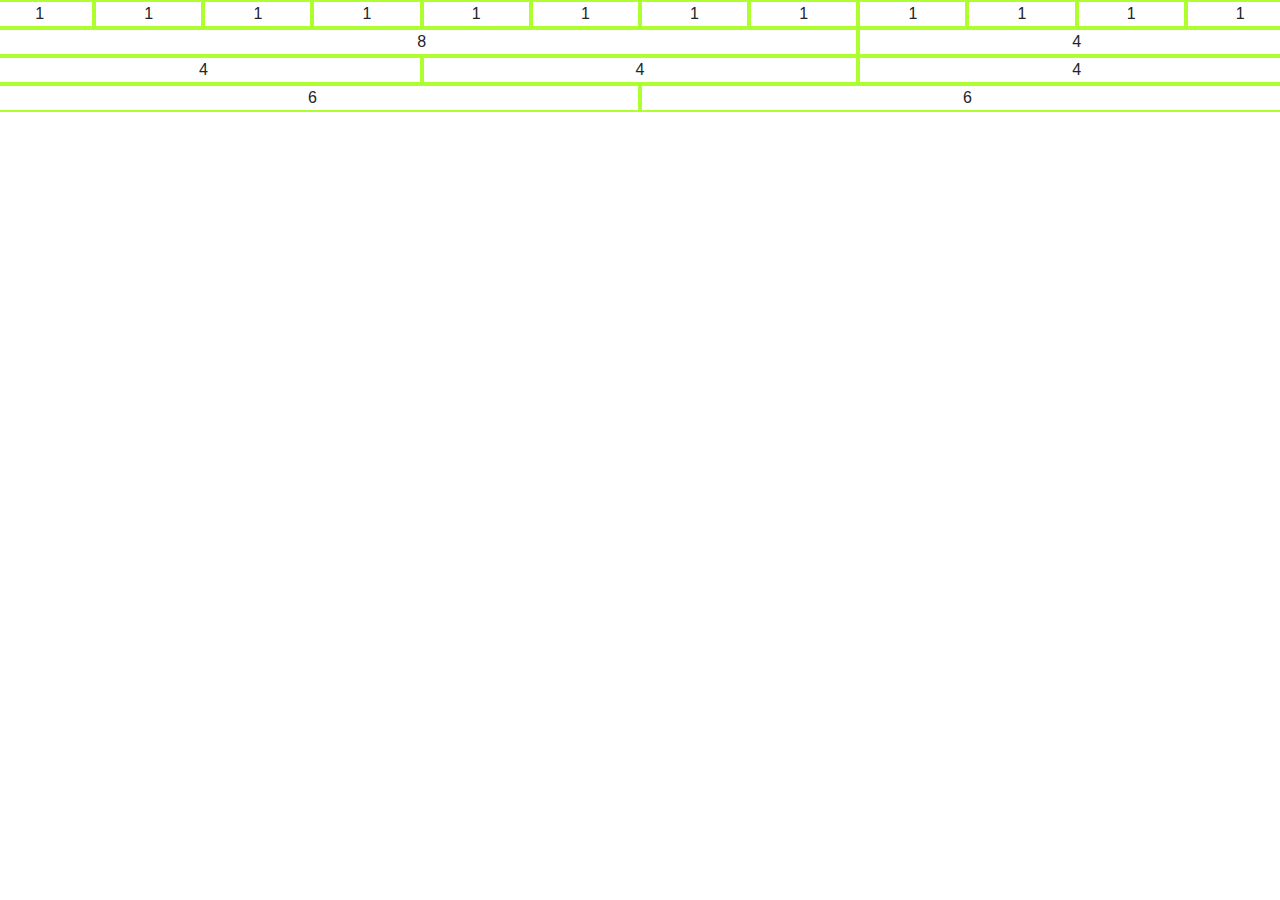
<file: LabBootstrap/index.html>
<!DOCTYPE html>
<html lang="en">
<head>
    <meta charset="UTF-8">
    <title>Bootstrap Grid Sysytem</title>
    <link rel="stylesheet" href="https://stackpath.bootstrapcdn.com/bootstrap/4.3.1/css/bootstrap.min.css">
    <link rel="stylesheet" href="style.css">
</head>
<body class="text-center">
<div class="row">
    <div class="col-lg-1">1</div>
    <div class="col-lg-1">1</div>
    <div class="col-lg-1">1</div>
    <div class="col-lg-1">1</div>
    <div class="col-lg-1">1</div>
    <div class="col-lg-1">1</div>
    <div class="col-lg-1">1</div>
    <div class="col-lg-1">1</div>
    <div class="col-lg-1">1</div>
    <div class="col-lg-1">1</div>
    <div class="col-lg-1">1</div>
    <div class="col-lg-1">1</div>
</div>
<div class="row">
    <div class="col-lg-8">8</div>
    <div class="col-lg-4">4</div>
</div>
<div class="row">
    <div class="col-lg-4">4</div>
    <div class="col-lg-4">4</div>
    <div class="col-lg-4">4</div>
</div>
<div class="row">
    <div class="col-lg-6">6</div>
    <div class="col-lg-6">6</div>
</div>
</body>
</html>
</file>
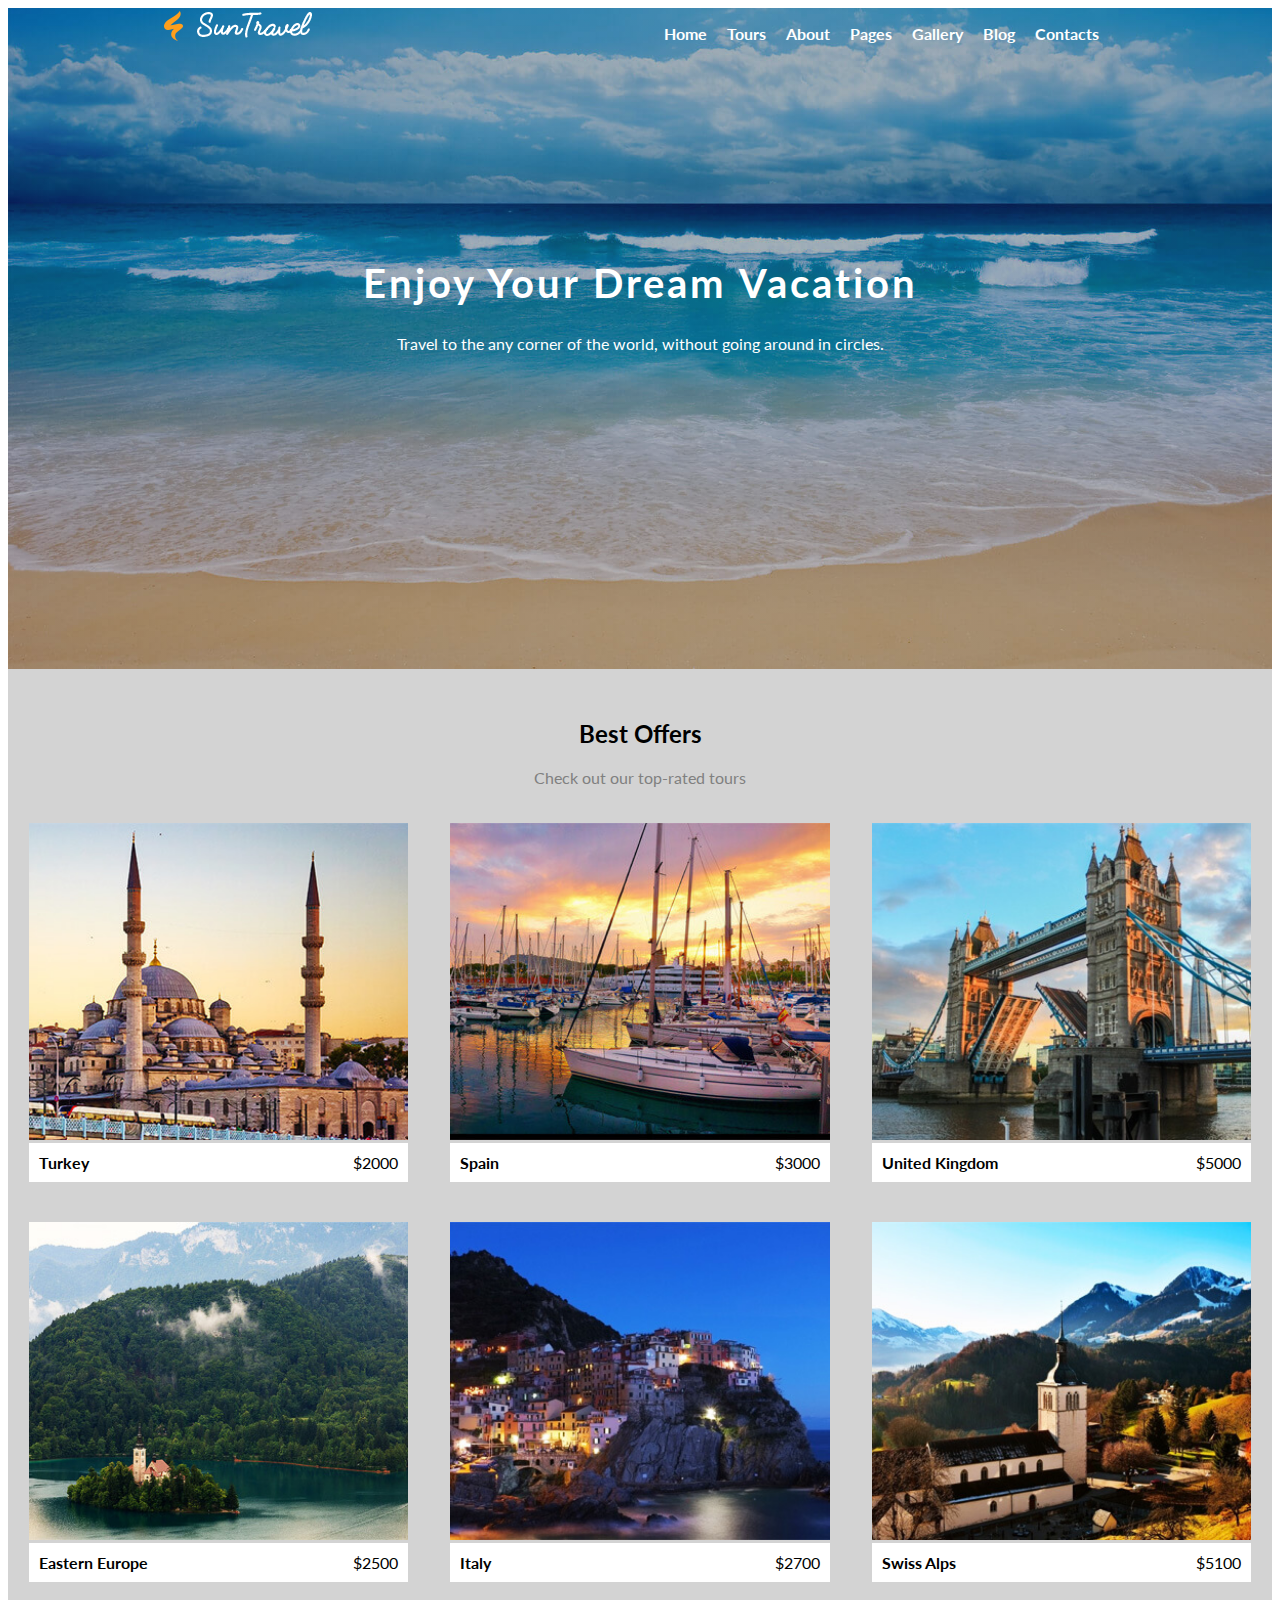
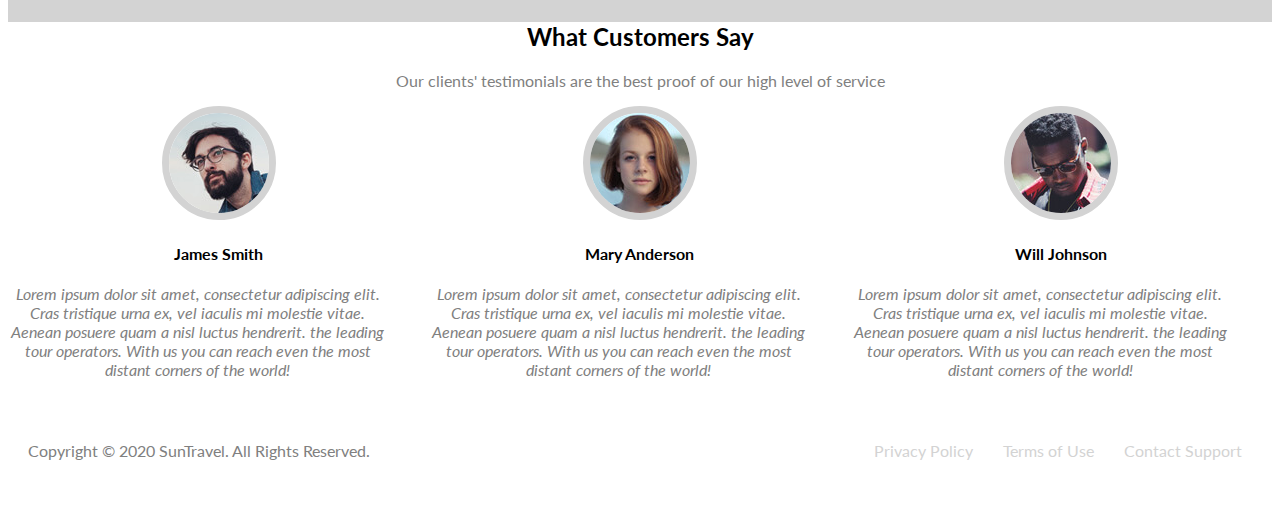
<file: WorkshopI/DreamVacation/index.html>
<!DOCTYPE html>
<html lang="en">
<head>
    <meta charset="UTF-8">
    <title>Dream-Vacation</title>
    <link rel="stylesheet" href="dream-vacation.css">
</head>
<body>
<header>
    <div class="nav-ctr">
        <div class="logo">
            <img src="images/logo.png" alt="">
        </div>
        <nav>
            <ul>
                <li><a href="">Home</a></li>
                <li><a href="">Tours</a></li>
                <li><a href="">About</a></li>
                <li><a href="">Pages</a></li>
                <li><a href="">Gallery</a></li>
                <li><a href="">Blog</a></li>
                <li><a href="">Contacts</a></li>
            </ul>
        </nav>
    </div>
    <h1>Enjoy Your Dream Vacation</h1>
    <p>Travel to the any corner of the world, without going around in circles.</p>
</header>
<main>
    <h2>Best Offers</h2>
    <p>Check out our top-rated tours</p>
    <section class="destination-section">
        <article><img src="images/box-offer-01.jpg" alt="">
            <div class="destination-ctr">
                <div class="destination-name">
                    Turkey
                </div>
                <div class="destination-price">
                    $2000
                </div>
            </div>
        </article>
        <article><img src="images/box-offer-02.jpg" alt="">
            <div class="destination-ctr">
                <div class="destination-name">
                    Spain
                </div>
                <div class="destination-price">
                    $3000
                </div>
            </div>
        </article>
        <article><img src="images/box-offer-03.jpg" alt="">
            <div class="destination-ctr">
                <div class="destination-name">
                    United Kingdom
                </div>
                <div class="destination-price">
                    $5000
                </div>
            </div>
        </article>
    </section>
    <section class="destination-section">
        <article><img src="images/box-offer-04.jpg" alt="">
            <div class="destination-ctr">
                <div class="destination-name">
                    Eastern Europe
                </div>
                <div class="destination-price">
                    $2500
                </div>
            </div>
        </article>
        <article><img src="images/box-offer-05.jpg" alt="">
            <div class="destination-ctr">
                <div class="destination-name">
                    Italy
                </div>
                <div class="destination-price">
                    $2700
                </div>
            </div>
        </article>
        <article><img src="images/box-offer-06.jpg" alt="">
            <div class="destination-ctr">
                <div class="destination-name">
                    Swiss Alps
                </div>
                <div class="destination-price">
                    $5100
                </div>
            </div>
        </article>
    </section>
    <section class="customers-opinion">
        <h2>What Customers Say</h2>
        <p>Our clients' testimonials are the best proof of our high level of service</p>
        <section class="inner-section">
            <article>
                <img src="images/user-01.jpg" alt="">
                <h4>James Smith</h4>
                <p>Lorem ipsum dolor sit amet, consectetur adipiscing elit. Cras tristique urna ex, vel iaculis mi molestie vitae. Aenean posuere quam a nisl luctus hendrerit.
                    the leading tour operators. With us you can reach even the most distant corners of the world!
                </p>
            </article>
            <article>
                <img src="images/user-02.jpg" alt="">
                <h4>Mary Anderson</h4>
                <p>Lorem ipsum dolor sit amet, consectetur adipiscing elit. Cras tristique urna ex, vel iaculis mi molestie vitae. Aenean posuere quam a nisl luctus hendrerit.
                    the leading tour operators. With us you can reach even the most distant corners of the world!
                </p>
            </article>
            <article>
                <img src="images/user-03.jpg" alt="">
                <h4>Will Johnson </h4>
                <p>Lorem ipsum dolor sit amet, consectetur adipiscing elit. Cras tristique urna ex, vel iaculis mi molestie vitae. Aenean posuere quam a nisl luctus hendrerit.
                    the leading tour operators. With us you can reach even the most distant corners of the world!
                </p>
            </article>
        </section>
    </section>
    <footer>
        <div class="left-footer-ctr">
            <p>Copyright © 2020 SunTravel. All Rights Reserved.</p>
        </div>
        <nav>
            <ul>
                <li><a href="">Privacy Policy</a></li>
                <li><a href="">Terms of Use</a></li>
                <li><a href="">Contact Support</a></li>
            </ul>
        </nav>
    </footer>
</main>
</body>
</html>
</file>
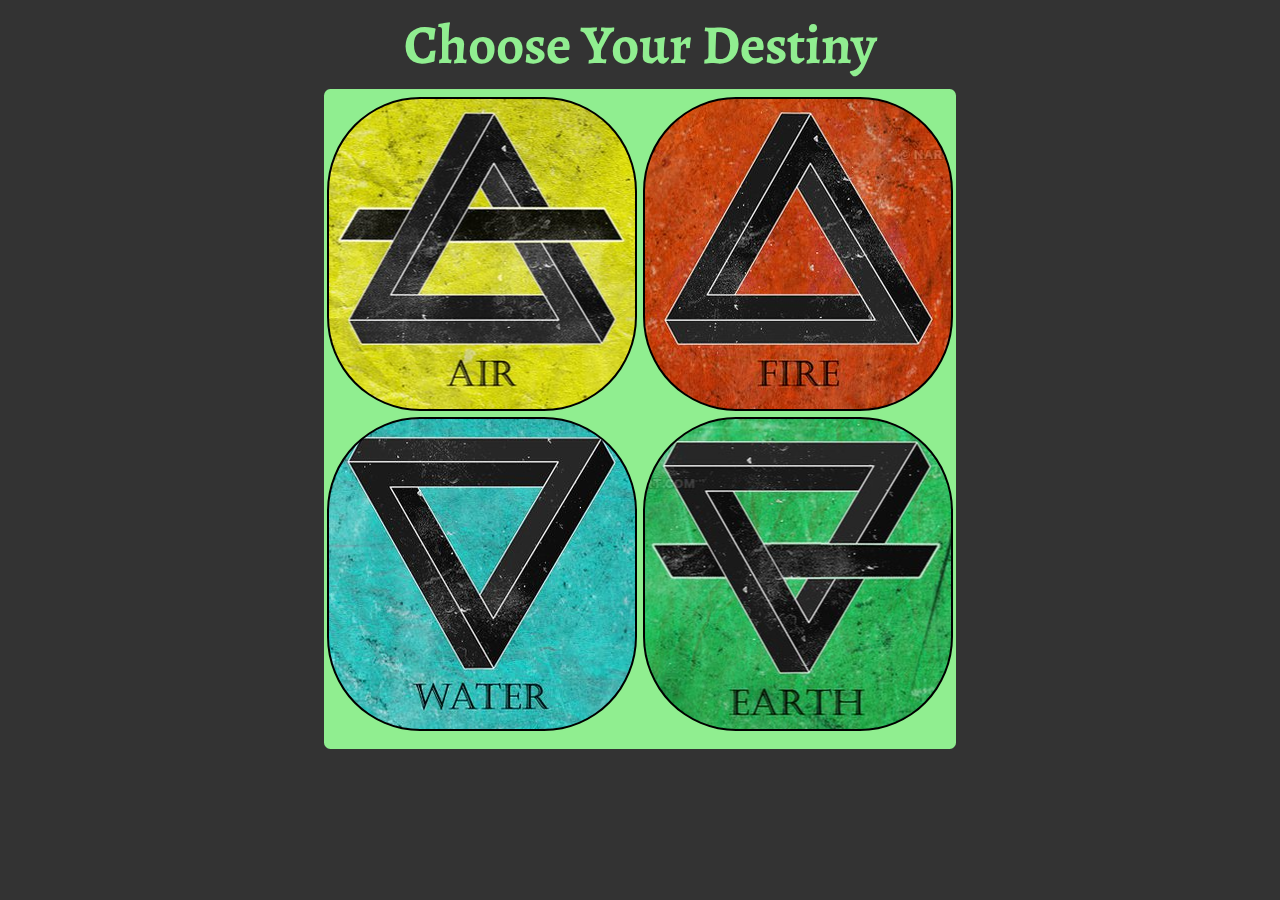
<file: WorkshopI/Elements/index.html>
<!DOCTYPE html>
<html lang="en">
<head>
    <meta charset="UTF-8">
    <title>Elements</title>

    <link rel="stylesheet" href="style.css">
    <script src="https://ajax.googleapis.com/ajax/libs/jquery/3.5.1/jquery.min.js"></script>
</head>
<body>

<main id="elementsContainer">

    <div class="container"></div>

</main>
<div id="elementInfo">
    <h1 id="elementInfoTitle">Air</h1>
    <div class="back-button">
        <button id="backToElements">Back to Elements</button>
    </div>
    <section class="second-layout">
        <div class="first-after-click">
            <ul class="creatures">

            </ul>
        </div>
        <div class="center-after-click">

        </div>
        <div id="right-after-click">
        </div>
    </section>
</div>
<script src="elements.js"></script>
</body>
</html>
</file>
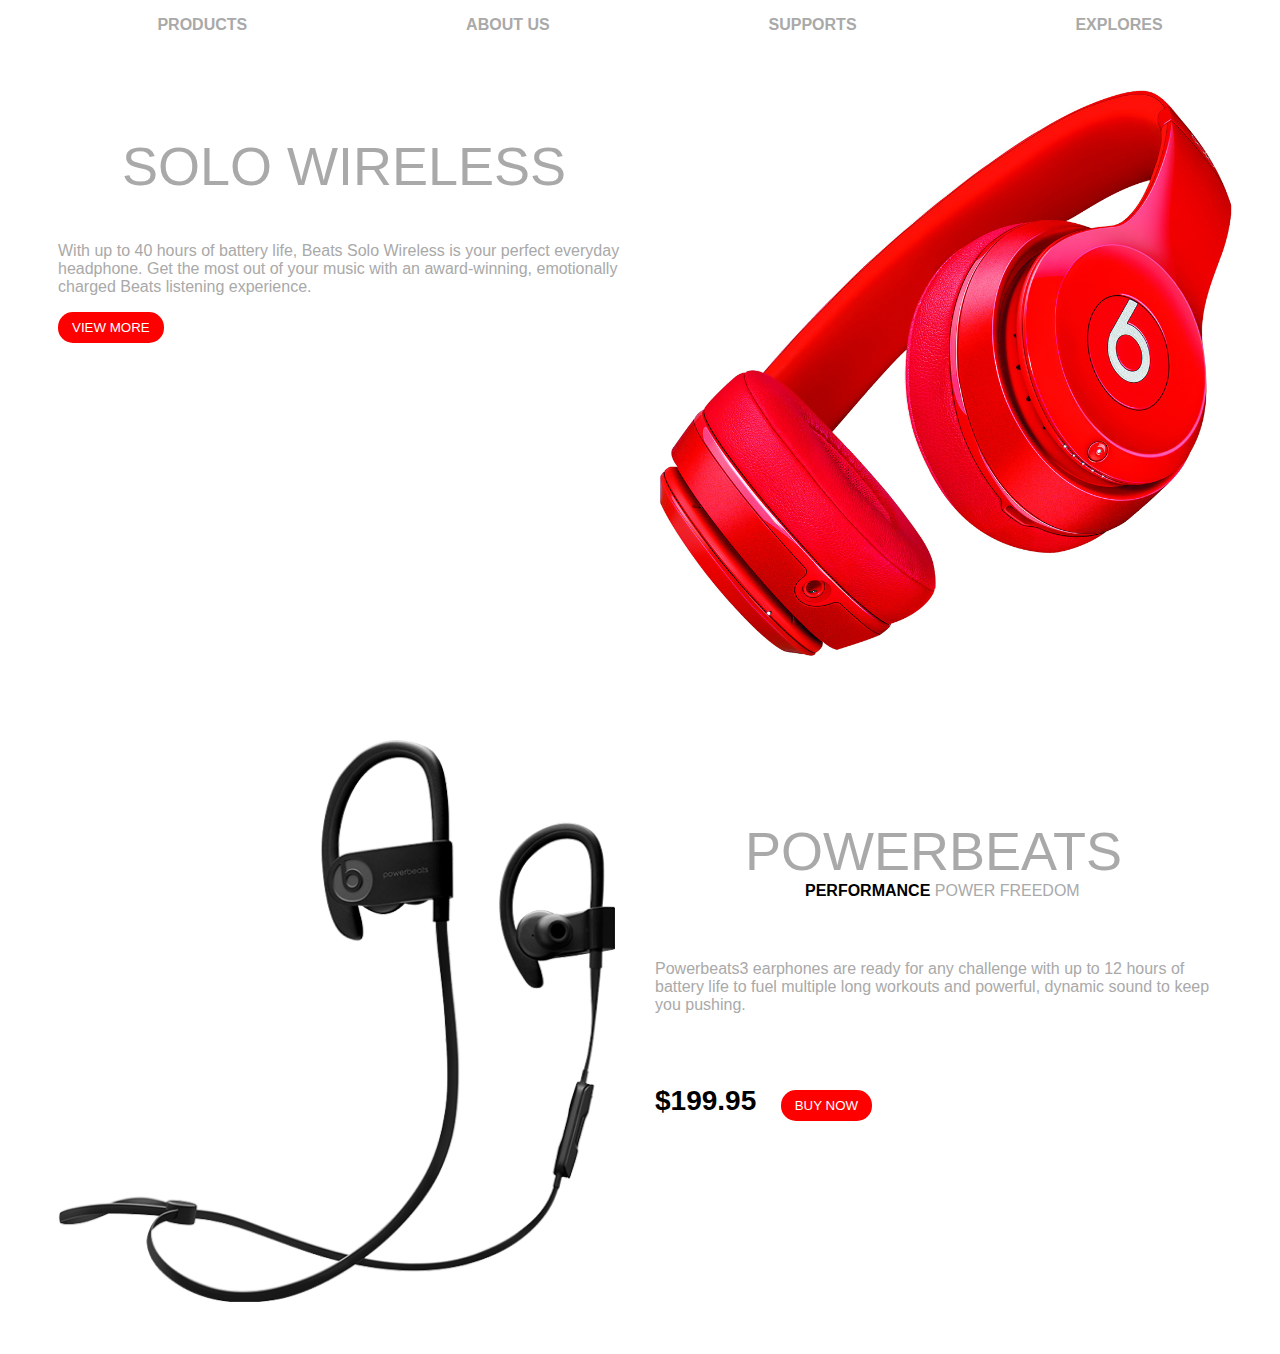
<file: WorkShopII/Beats/index.html>
<!DOCTYPE html>
<html lang="en">
<head>
    <meta charset="UTF-8">
    <title>Beats</title>
    <link rel="stylesheet" href="beats.css">
</head>
<body>
<header>
    <nav>
        <ul>
            <li><a href="">products</a></li>
            <li><a href="">about us</a></li>
            <li><a href="">supports</a></li>
            <li><a href="">explores</a></li>
        </ul>
    </nav>
</header>
<main>
    <section>
        <article>
            <h2>solo wireless</h2>
            <p>With up to 40 hours of battery life, Beats Solo Wireless is
                your perfect everyday headphone. Get the most out of your music with an award-winning, emotionally charged Beats listening experience.</p>
            <button>view more</button>
        </article>
        <article class="img-container">
            <img src="img/beats-landing-main.jpg" alt="beats">
        </article>
    </section>
    <section>
        <article>
            <img src="img/powerbeats.png" alt="powerbeats">
        </article>
        <article class="powerbeats">
            <h2>powerbeats</h2>
            <p class="info-text"><span>performance</span> power freedom</p>
            <p>Powerbeats3 earphones are ready for any challenge with up to 12 hours of battery life to fuel multiple long workouts and powerful, dynamic sound to keep you pushing.
            </p>
            <span class="price">$199.95</span>
            <button>buy now</button>
        </article>
    </section>
</main>
</body>
</html>
</file>
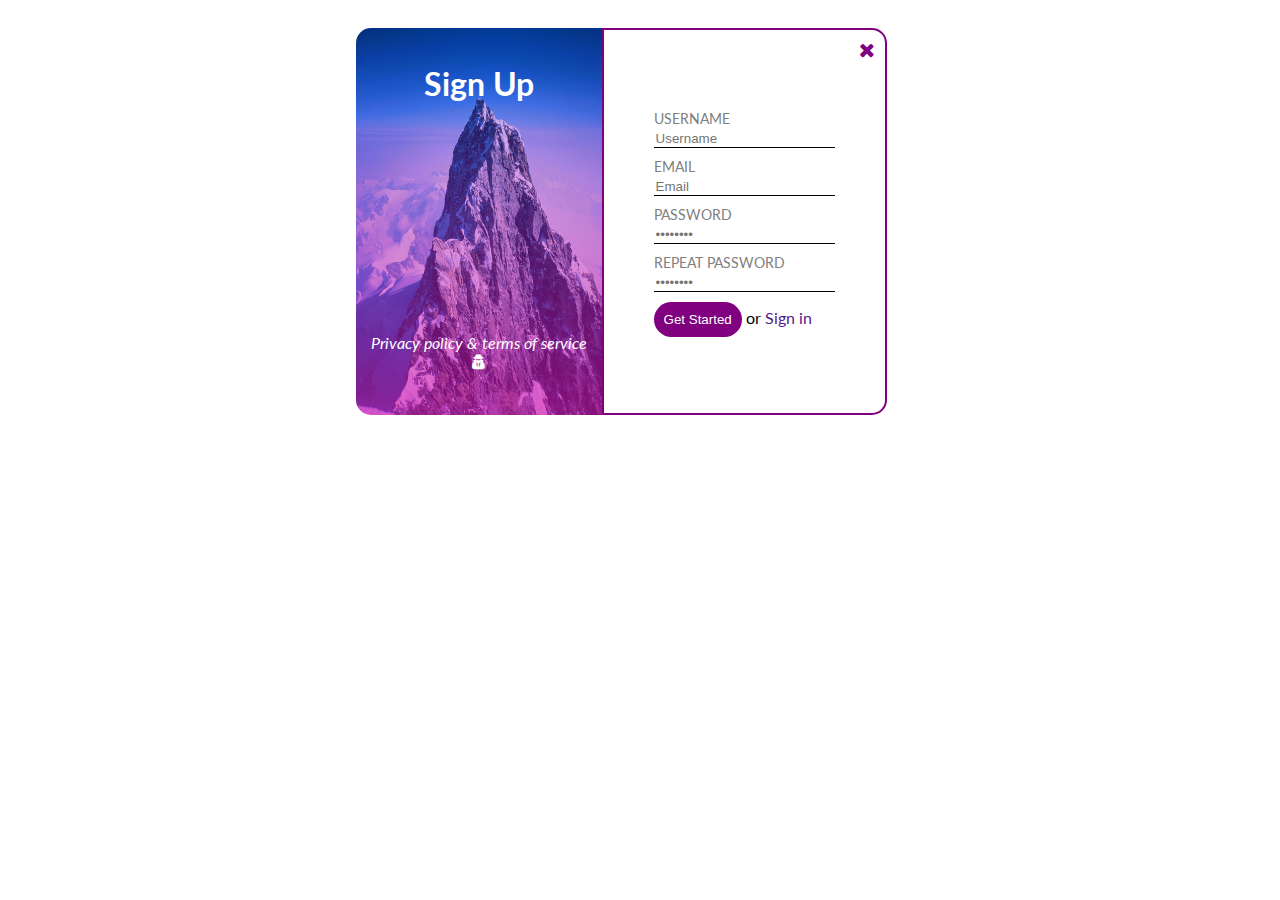
<file: WorkshopIII/Mountain/index.html>
<!DOCTYPE html>
<html lang="en">
<head>
    <meta charset="UTF-8">
    <title>Mountain</title>
    <link rel="stylesheet" href="style.css">
    <link rel="stylesheet" href="https://maxcdn.bootstrapcdn.com/font-awesome/4.7.0/css/font-awesome.min.css">
</head>
<body>
<main>

    <section class="left-section">
        <h1>Sign Up</h1>
        <p>Privacy policy & terms of service</p>
        <i class="fa fa-user-secret" aria-hidden="true"></i>
    </section>

    <section class="right-section">
        <div class="cross-container">
            <i class="fa fa-times" aria-hidden="true"></i>
        </div>
        <form action="">
            <div class="input-ctr">
                <div>USERNAME</div>
                <input type="text" placeholder="Username">
            </div>
            <div class="input-ctr">
                <div>EMAIL</div>
                <input type="email" placeholder="Email">
            </div>
            <div class="input-ctr">
                <div>PASSWORD</div>
                <input type="password" placeholder="••••••••">
            </div>
            <div class="input-ctr">
                <div>REPEAT PASSWORD</div>
                <input type="password" placeholder="••••••••">
            </div>
            <div class="bottom-ctr">
                <button>Get Started</button>
                <span>or</span>
                <a href="">Sign in</a>
            </div>
        </form>
    </section>

</main>
</body>
</html>
</file>
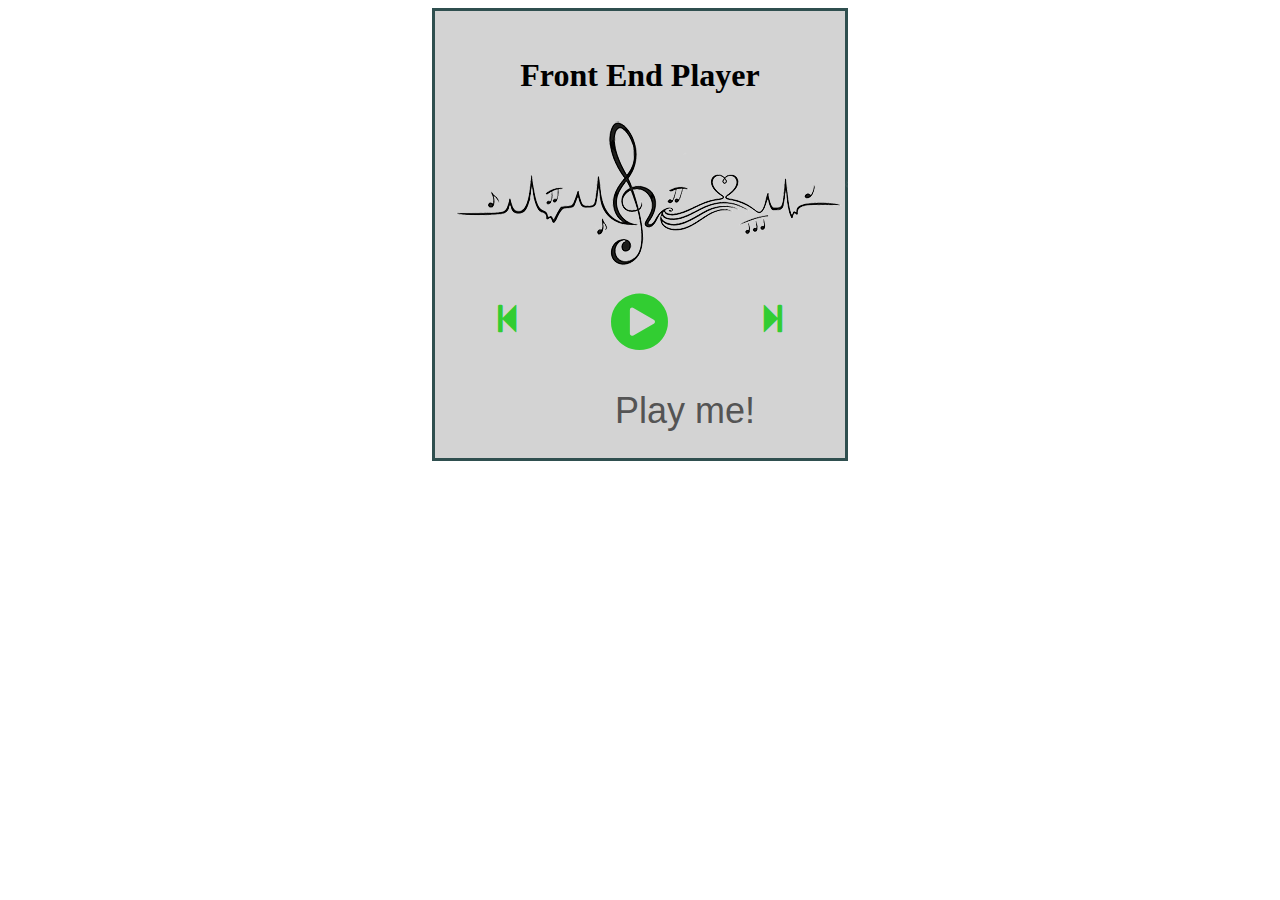
<file: WorkshopIII/Winamp/index.html>
<!DOCTYPE html>
<html lang="en">
<head>
    <meta charset="UTF-8">
    <title>Winamp</title>
    <link rel="stylesheet" href="https://stackpath.bootstrapcdn.com/font-awesome/4.7.0/css/font-awesome.min.css">
    <script src="https://ajax.googleapis.com/ajax/libs/jquery/3.2.1/jquery.min.js"></script>
    <link rel="stylesheet" href="style.css">
</head>
<body>
<form></form>
<script src="winamp.js"></script>
</body>
</html>
</file>
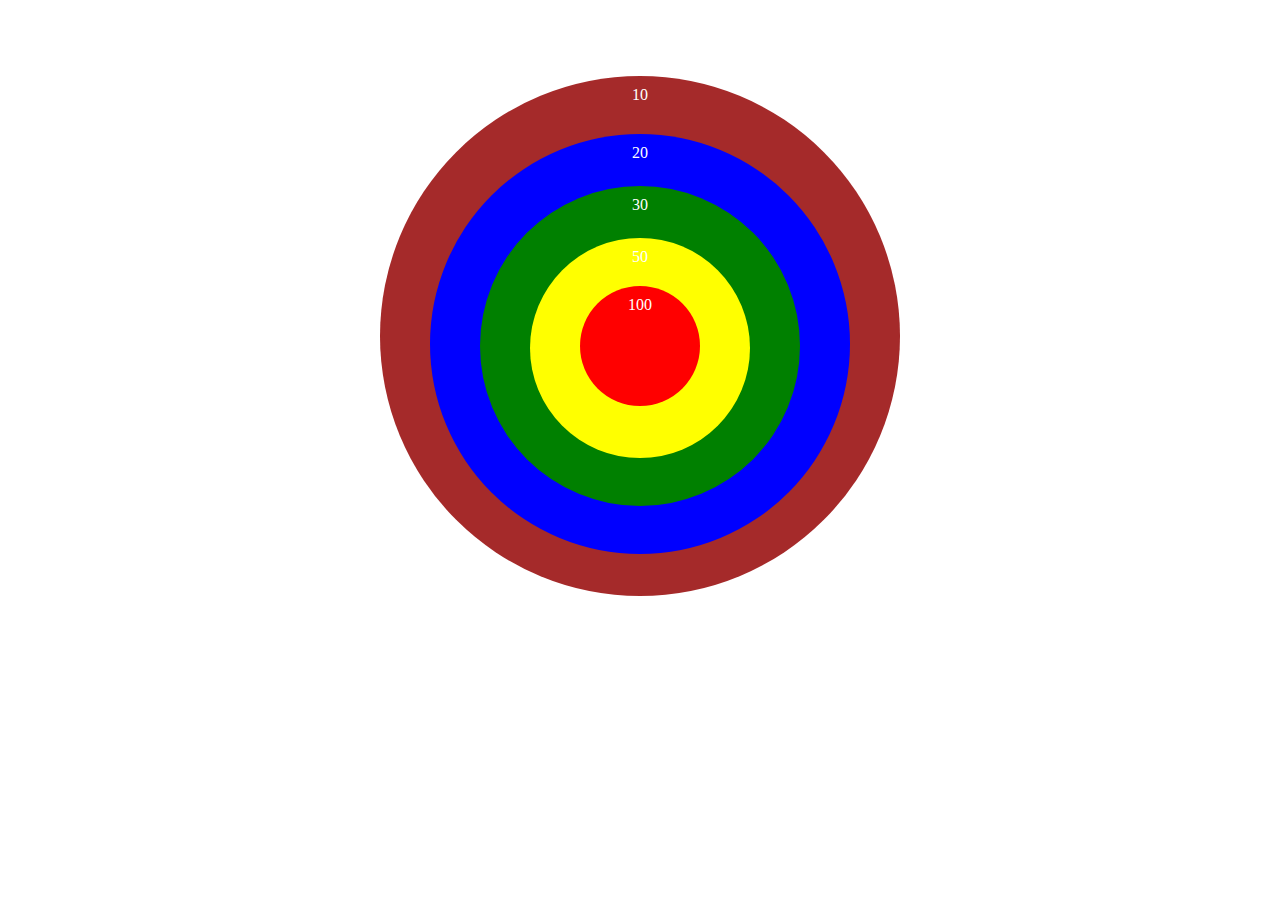
<file: CSSPreprocessors/darts.html>
<!DOCTYPE html>
<html lang="en">
<head>
    <meta charset="UTF-8">
    <title>Darts</title>
    <link rel="stylesheet" href="sass-style.css">
</head>
<body>
<div class="1st">
    10
    <div class="2nd">
        20
        <div class="3th">
            30
            <div class="4yh">
                50
                <div class="5th">
                    100
                </div>
            </div>
        </div>
    </div>
</div>
</body>
</html>
</file>
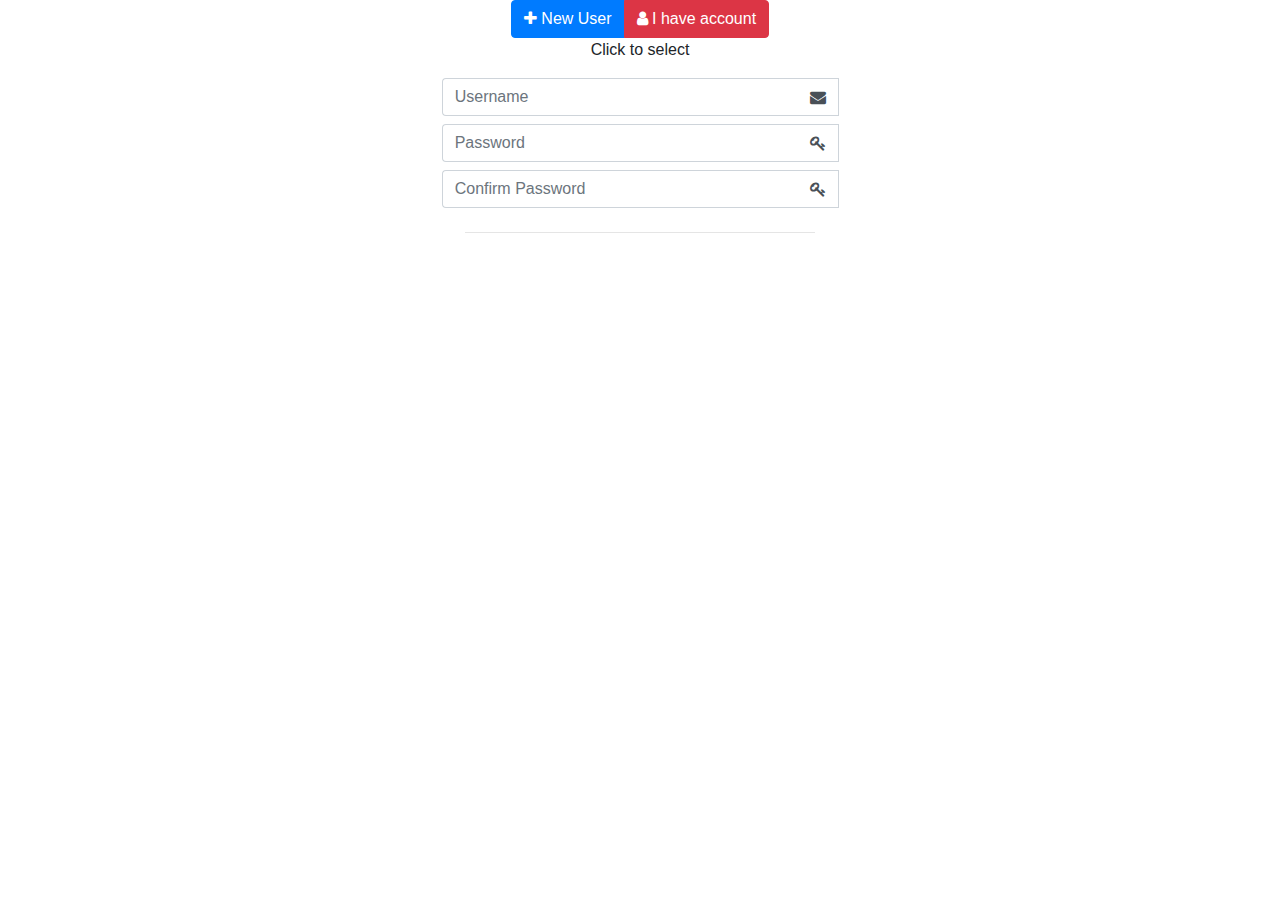
<file: ExerciseBootstrap/form.html>
<!DOCTYPE html>
<html lang="en">
<head>
    <meta charset="UTF-8">
    <title>Form</title>
    <link rel="stylesheet" href="https://stackpath.bootstrapcdn.com/bootstrap/4.3.1/css/bootstrap.min.css">
    <link rel="stylesheet" href="https://stackpath.bootstrapcdn.com/font-awesome/4.7.0/css/font-awesome.min.css">
</head>
<body>
<div class="container col-lg-6 text-center">
    <div class="btn-group" role="group" aria-label="Basic example">
        <button type="button" class="btn btn-primary">
            <i class="fa fa-plus"></i>
            New User
        </button>
        <button type="button" class="btn btn-danger">
            <i class="fa fa-user"></i>
            I have account
        </button>
    </div>
    <p>Click to select</p>
</div>

    <form class="form-group col-lg-4 mx-auto">

        <div class="input-group mb-2 mr-sm-2">
            <input type="email" class="form-control border-right-0" placeholder="Username">
            <div class="input-group-prepend">
                <div class="input-group-text bg-white border-left-0">
                    <i class="fa fa-envelope"></i>
                </div>
            </div>
        </div>

        <div class="input-group mb-2 mr-sm-2">
            <input type="password" class="form-control border-right-0" placeholder="Password">
            <div class="input-group-prepend">
                <div class="input-group-text bg-white border-left-0">
                    <i class="fa fa-key"></i>
                </div>
            </div>
        </div>

        <div class="input-group mb-2 mr-sm-2">
            <input type="password" class="form-control border-right-0" placeholder="Confirm Password">
            <div class="input-group-prepend">
                <div class="input-group-text bg-white border-left-0">
                    <i class="fa fa-key"></i>
                </div>
            </div>
        </div>

    </form>
<hr class="col-lg-3 mt-4">
</body>
</html>
</file>
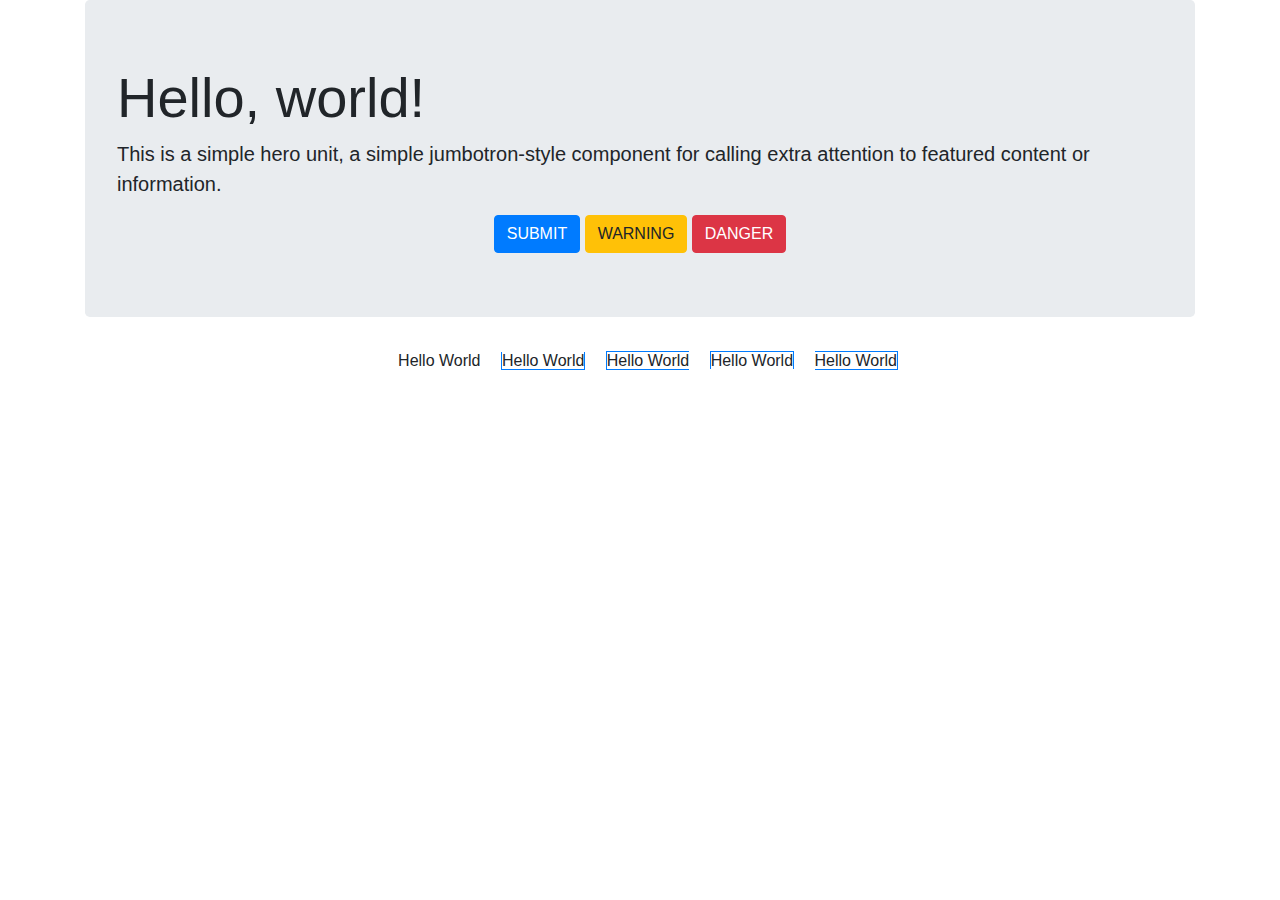
<file: ExerciseBootstrap/jumbotron.html>
<!DOCTYPE html>
<html lang="en">
<head>
    <meta charset="UTF-8">
    <title>Jumbotron</title>
    <link rel="stylesheet" href="https://stackpath.bootstrapcdn.com/bootstrap/4.3.1/css/bootstrap.min.css">
</head>
<body>
<div class="container">
    <div class="jumbotron">
        <h1 class="display-4">
            Hello, world!
        </h1>
        <p class="lead">
            This is a simple hero unit, a simple jumbotron-style component for calling extra attention to featured content or information.
        </p>
        <div class="text-center">
            <button type="button" class="btn btn-primary text-uppercase">Submit</button>
            <button type="button" class="btn btn-warning text-uppercase">Warning</button>
            <button type="button" class="btn btn-danger text-uppercase">Danger</button>
        </div>
    </div>
    <div class="text-center">
        <span class="border border-primary border-0 ml-3">Hello World</span>
        <span class="border border-primary border-top-0 ml-3">Hello World</span>
        <span class="border border-primary border-right-0 ml-3">Hello World</span>
        <span class="border border-primary border-bottom-0 ml-3">Hello World</span>
        <span class="border border-primary border-left-0 ml-3">Hello World</span>
    </div>
</div>
</body>
</html>
</file>
<file: LabBootstrap/style.css>
.row div {
    border: 2px solid greenyellow;
}
</file>
<file: WorkshopI/DreamVacation/dream-vacation.css>
@import "https://fonts.googleapis.com/css?family=Lato:100,300,400,700,900";
body {
  font-family: "Lato",sans-serif; }

header {
  background: linear-gradient(rgba(20, 20, 20, 0.3), rgba(20, 20, 20, 0.3)), url("images/background.jpg");
  background-size: cover;
  padding-bottom: 300px; }
  header .nav-ctr {
    display: flex;
    justify-content: space-around; }
    header .nav-ctr ul {
      display: flex; }
      header .nav-ctr ul li {
        list-style-type: none;
        margin-right: 20px;
        font-weight: bold; }
        header .nav-ctr ul li a {
          text-decoration: none;
          color: white; }
  header h1, header p {
    color: white;
    text-align: center; }
  header h1 {
    margin-top: 200px;
    font-size: 40px;
    letter-spacing: 3px; }

main {
  background: lightgray;
  padding-top: 30px; }
  main h2, main p {
    text-align: center; }
  main p {
    color: grey; }
  main .destination-section {
    display: flex;
    justify-content: space-around;
    padding: 20px 0; }
    main .destination-section article {
      width: 30%; }
      main .destination-section article img {
        width: 100%; }
      main .destination-section article .destination-ctr {
        background: white;
        padding: 10px;
        display: flex;
        justify-content: space-between; }
        main .destination-section article .destination-ctr .destination-name {
          font-weight: bold; }
  main .customers-opinion {
    background: white; }
    main .customers-opinion .inner-section {
      display: flex; }
      main .customers-opinion .inner-section article {
        text-align: center; }
        main .customers-opinion .inner-section article p {
          width: 90%;
          font-style: italic; }
      main .customers-opinion .inner-section img {
        width: 100px;
        height: 100px;
        border-radius: 50%;
        border: 7px solid lightgray; }
  main footer {
    padding: 30px 0;
    display: flex;
    justify-content: space-between;
    background: white; }
    main footer .left-footer-ctr p {
      margin-left: 20px; }
    main footer ul {
      display: flex; }
      main footer ul li {
        margin-right: 30px;
        list-style-type: none; }
        main footer ul li a {
          text-decoration: none;
          color: lightgray; }

/*# sourceMappingURL=dream-vacation.css.map */
</file>
<file: WorkshopI/Elements/style.css>
@import url('https://fonts.googleapis.com/css?family=Alegreya');

body{
    background: #333333;
}
.containers{
    display: flex;
    justify-content: center;

}

h1{
    color:lightgreen;
    text-align: center;
    font-size: 55px;
    line-height: 15px;
    font-family: Alegreya;
}
h2 {
    color: #AAAAAA;
    text-align: center;
}
.container{
    width: 50%;
    padding: 5px 0;
    margin:5px auto;
    border-radius: 1%;
    background: lightgreen;
    text-align: center;
    height: 650px;
}
.first{

    border: 2px solid red;
    border-top-left-radius:40%;
    background: url("images/air.png") no-repeat center top ;
    transition: .5s;
}
.second{
    border: 2px solid red;
    border-top-right-radius:40%;
    background: url("images/fire.png") no-repeat scroll center top ;
    transition: .5s;
}
.third{

    border: 2px solid red;
    border-bottom-left-radius:40%;
    background: url("images/water.png") no-repeat scroll center top ;
    transition: .5s;
}
.fourth{

    border: 2px solid red;
    border-bottom-right-radius:40%;
    background: url("images/earth.png") no-repeat scroll center top ;
    transition: .5s;
}
.first:hover,.second:hover,.third:hover,.fourth:hover{
    transform: scale(1.1);
}
.first,.second,.third,.fourth{

    width: 310px;
    height: 310px;
    margin: 3px;
    border: 2px solid black;
    border-radius: 30%;
}
/*After Click*/
#backToElements {
    cursor: pointer;
    text-align: center;
    font-weight: 700;
    font-size: 50px;
    text-decoration: none;
    background: #333333;
    border:none;
    color:skyblue;
    font-family: Alegreya;
}
#backToElements:hover{
    color:yellow;
    border-radius: 50%;
    width: 30%;
}
.container ul{
     list-style: none;
     margin: 0;
     padding: 0;
     overflow: auto;
 }
 ul li{

     display: inline-block;
     position: relative;
     float: left;
     width: 100%;
     height:100px;
     color: #0DFF92;
     font-size: 30px;
     padding-left: 20%;
     padding-top: 5%;
     border-bottom: none;
 }
 ul{
     word-wrap: break-word;
 }
.second-layout{
    display: flex;
    margin-top: 60px;
    width: 100%;
}
.no-display {
    display: none;
}
.back-button{
    text-align: center;
}
.first-after-click{
    /*//\\border: 2px solid black;*/
    border-radius: 20%;
    width: 30%;
    height: 420px;
    position: relative;
}
.center-after-click{
    width: 40%;
    margin-left: 10px;
    text-align: center;
}
.center-after-click #creature-image{

    height: 100%;
    border-radius: 10%;
    width: 95%;
}
.radio-button{
    cursor: pointer;
}
#right-after-click{

    width: 30%;
    color:#0DFF92;
    float: left;
    font-size: 30px;
    padding-left: 20px;
}
#right-after-click p{
    padding: 10px;
}
</file>
<file: WorkShopII/Beats/beats.css>
@import "https://fonts.googleapis.com/css?family=Open+Sans:400,900";
body {
  font-family: "Open-Sans", sans-serif;
  color: darkgray; }

ul {
  display: flex;
  justify-content: space-around; }
  ul li {
    list-style-type: none;
    text-transform: uppercase; }
    ul li a {
      text-decoration: none;
      font-weight: bold;
      color: darkgray; }

section {
  padding: 30px;
  display: flex; }
  section article {
    width: 48%;
    padding: 10px;
    padding-left: 20px; }
    section article h2 {
      text-align: center;
      font-size: 54px;
      font-weight: 200;
      text-transform: uppercase; }
    section article button {
      background: red;
      color: white;
      text-transform: uppercase;
      border-radius: 15px;
      padding: 8px 14px;
      border: none; }
    section article img {
      width: 100%; }

span {
  color: black;
  font-weight: bold; }

.price {
  font-size: 28px;
  margin-right: 20px; }

.powerbeats {
  padding: 30px; }

.powerbeats * {
  margin-top: 60px; }

.info-text {
  margin-top: 0;
  margin-left: 150px;
  text-transform: uppercase; }

.powerbeats h2 {
  margin-bottom: 0; }

button:hover {
  cursor: pointer; }

li:hover {
  border-bottom: 1px solid gray; }

/*# sourceMappingURL=beats.css.map */
</file>
<file: WorkshopIII/Mountain/style.css>
@import "https://fonts.googleapis.com/css?family=Lato:100,300,400,700,900";
main {
  font-family: 'Lato',sans-serif;
  display: flex;
  width: 45%;
  margin: auto;
  padding: 20px; }
  main .left-section {
    background: linear-gradient(rgba(0, 20, 250, 0.2), rgba(220, 10, 180, 0.6)), url("img/peak.jpg");
    background-size: cover;
    background-repeat: no-repeat;
    border-top-left-radius: 15px;
    border-bottom-left-radius: 15px;
    color: white;
    text-align: center;
    padding: 15px; }
    main .left-section p {
      margin-top: 230px;
      margin-bottom: 0;
      font-style: italic; }
    main .left-section i.fa {
      margin-bottom: 30px; }
  main .right-section {
    border: 2px solid purple;
    border-top-right-radius: 15px;
    border-bottom-right-radius: 15px; }
    main .right-section .cross-container {
      text-align: right;
      padding: 10px 10px 0 0; }
      main .right-section .cross-container i.fa {
        color: purple;
        font-size: 20px; }
    main .right-section form {
      padding: 50px; }
      main .right-section form input {
        background: none;
        border: none;
        border-bottom: 1px solid black; }
      main .right-section form .input-ctr {
        margin-bottom: 10px; }
        main .right-section form .input-ctr div {
          color: grey;
          font-size: 14px; }
      main .right-section form .bottom-ctr a {
        text-decoration: none; }
      main .right-section form .bottom-ctr button {
        background: purple;
        color: white;
        border-radius: 25px;
        border: none;
        padding: 10px; }

/*# sourceMappingURL=style.css.map */
</file>
<file: WorkshopIII/Winamp/style.css>
form{
    width: 30%;
    border:3px solid darkslategray;
    background: lightgray;
    margin: auto;
    padding: 25px 15px;

}
h1{
    text-align: center;
}
.img-ctr{
    text-align: center;
}
input{
    border:none;
    background: none;
    font-size:36px;
    text-align: center;
}
.container{
    text-align: center;
    display:flex;
    justify-content: space-around;
    margin-bottom: 20px;

}
.hidden{
    display:none;
}
i.fa{
    color:limegreen;
    font-size:32px;
}
i.fa.fa-play-circle,i.fa.fa-pause-circle{
    font-size:66px;
    position: relative;
    bottom: 15px;
}
i.fa.fa-pause-circle{
    color:orangered;
}
</file>
<file: CSSPreprocessors/sass-style.css>
div {
  border-radius: 50%;
  color: white;
  text-align: center;
  margin: auto;
  margin-top: 6%;
  padding: 10px;
  background: brown;
  width: 500px;
  height: 500px; }
  div div {
    border-radius: 50%;
    color: white;
    text-align: center;
    margin: auto;
    margin-top: 6%;
    padding: 10px;
    background: blue;
    width: 400px;
    height: 400px; }
    div div div {
      border-radius: 50%;
      color: white;
      text-align: center;
      margin: auto;
      margin-top: 6%;
      padding: 10px;
      background: green;
      width: 300px;
      height: 300px; }
      div div div div {
        border-radius: 50%;
        color: white;
        text-align: center;
        margin: auto;
        margin-top: 6%;
        padding: 10px;
        background: yellow;
        width: 200px;
        height: 200px;
        margin-top: 8%; }
        div div div div div {
          border-radius: 50%;
          color: white;
          text-align: center;
          margin: auto;
          margin-top: 6%;
          padding: 10px;
          background: red;
          width: 100px;
          height: 100px;
          margin-top: 10%; }

/*# sourceMappingURL=sass-style.css.map */
</file>
